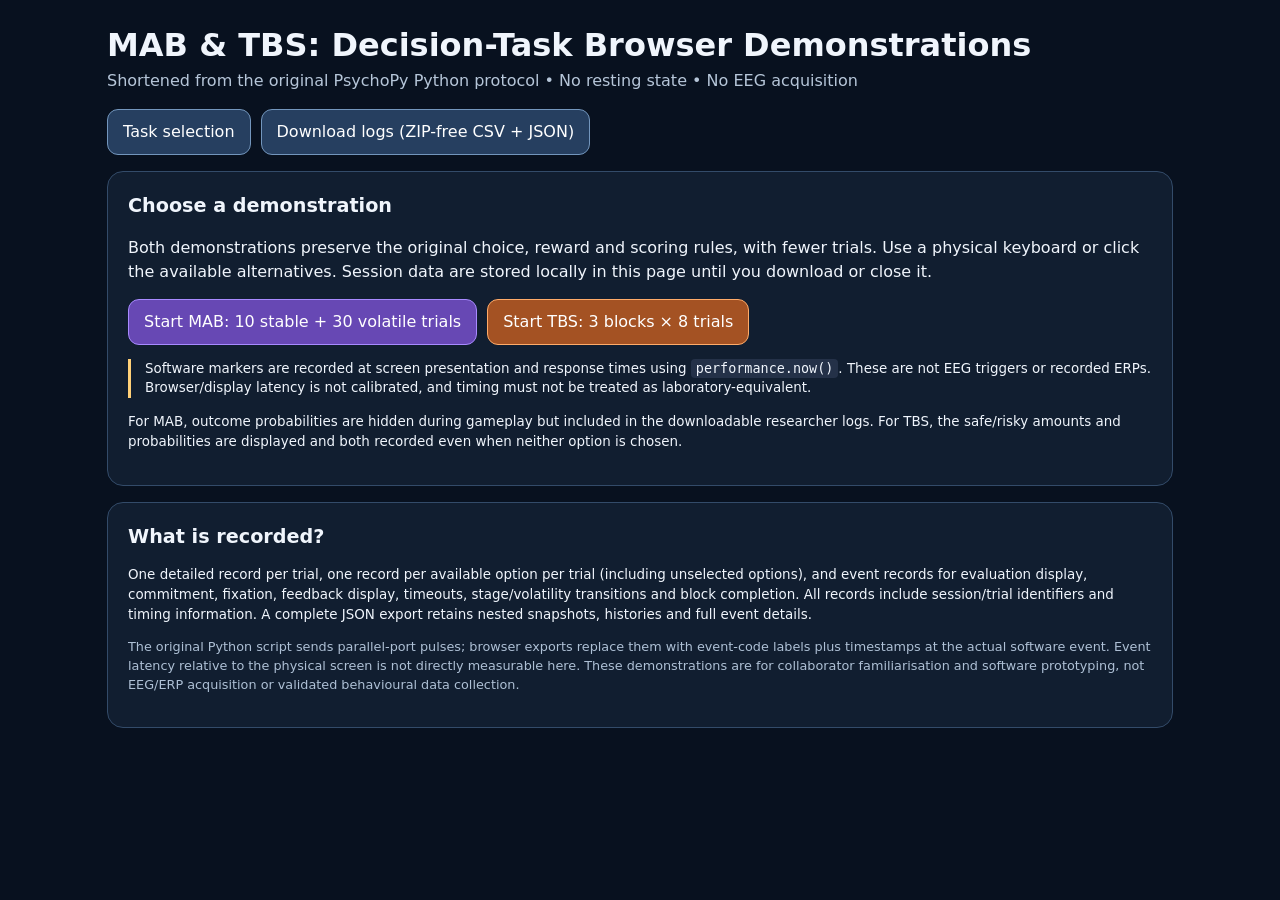
<file: mab_tbs_web_demo/index.html>
<!doctype html><html lang="en"><head><meta charset="utf-8"><meta name="viewport" content="width=device-width, initial-scale=1"><title>MAB + TBS | Decision Task Browser Demos</title><style>
:root{color-scheme:dark;--bg:#08111f;--panel:#111e30;--edge:#334b69;--text:#f0f5fc;--sub:#b6c6d9;--accent:#a88aff;--orange:#ffab69}*{box-sizing:border-box}body{margin:0;font:16px/1.48 system-ui,-apple-system,Segoe UI,sans-serif;background:var(--bg);color:var(--text)}.container{max-width:1110px;margin:0 auto;padding:22px}.header{display:flex;justify-content:space-between;gap:16px;align-items:center;flex-wrap:wrap}.muted{color:var(--sub)}h1{font-size:clamp(1.35rem,3vw,2rem);margin:0}h2{margin:0 0 10px;font-size:1.2rem}.panel{background:var(--panel);border:1px solid var(--edge);border-radius:16px;padding:20px;margin:16px 0}button{font:inherit;border:1px solid #7396bd;background:#263f60;color:#fff;border-radius:11px;padding:10px 15px;cursor:pointer}button:hover:not(:disabled){background:#35577e}button:disabled{opacity:.5;cursor:not-allowed}button.primary{background:#6748b4;border-color:#a88aff}button.orange{background:#a45223;border-color:#ffab69}button.green{background:#1b6a57;border-color:#66cbb3}.actions{display:flex;gap:10px;flex-wrap:wrap;align-items:center}.status{display:grid;grid-template-columns:repeat(auto-fit,minmax(140px,1fr));gap:12px}.metric{padding:12px;border:1px solid #324865;border-radius:10px}.metric strong{display:block;font-size:1.35rem;font-variant-numeric:tabular-nums}.small{font-size:.84rem}.stagebar{display:flex;gap:8px;flex-wrap:wrap;margin:14px 0}.stage{border:1px solid #465a73;border-radius:10px;padding:8px 13px;color:#93a7bf}.stage.active{background:#4a347e;border-color:#c8b1ff;color:white}.taskarea{min-height:330px;display:flex;align-items:center;justify-content:center;text-align:center}.bar{height:22px;background:#26384c;border-radius:10px;overflow:hidden;position:relative}.fill{height:100%;background:#4ba7f2}.targetline{height:3px;background:#f7db83;position:absolute;right:0;top:0;bottom:0;width:2px}.success{color:#7ef1a0}.loss{color:#ff8892}.big{font-size:clamp(2rem,6vw,4rem);font-weight:750}.notice{color:#f3d6a8}code{background:#243148;padding:2px 5px;border-radius:4px}.warn{border-left:3px solid #ffd078;padding-left:14px}.footer{font-size:.8rem;color:#aec0d5}.hidden{display:none!important}@media(max-width:520px){.container{padding:12px}}
/* Outcome histories: fixed ball size and four-column packing at every viewport. */
.mab-display{width:100%;max-width:820px;margin:auto}.arms{width:100%;display:grid;grid-template-columns:repeat(2,minmax(0,1fr));gap:12px 24px;align-items:start;margin:0 auto}.arm-group{min-width:0;display:grid;gap:10px}.arm-group h3{font-size:.9rem;font-weight:600;margin:0;color:var(--sub)}
.arm{cursor:pointer;display:flex;flex-direction:column;align-items:center;background:#0b1627;border:1px solid var(--edge);padding:7px;gap:4px;border-radius:11px}.arm-choice{width:100%;padding:3px 8px;background:transparent;border:1px solid transparent;display:flex;align-items:center;justify-content:space-between;gap:8px;font-size:.88rem}.arm:hover{background:#172a40}.arm-choice:hover:not(:disabled){background:#263f60}.arm-choice:focus-visible,.ball-viewport:focus-visible{outline:2px solid var(--accent);outline-offset:3px}.armname{font-weight:650}.shortcut{color:var(--sub);white-space:nowrap}kbd{font:inherit;font-weight:700;color:var(--text)}
.outcome-history{display:flex;justify-content:center;gap:8px;width:100%}.outcome-container{flex:0 0 81px;color:var(--outcome-color)}.outcome-positive{--outcome-color:#67d69a}.outcome-zero{--outcome-color:#ecd46d}.outcome-negative{--outcome-color:#f17c88}.outcome-label{display:block;font-size:.8rem;font-weight:700;line-height:20px}.ball-viewport{width:81px;height:54px;border:2px solid currentColor;border-top:0;border-radius:0 0 10px 10px;overflow-y:auto;overflow-x:hidden;scrollbar-gutter:stable;scrollbar-width:thin;scrollbar-color:var(--outcome-color) #0b1627;overscroll-behavior:contain}.ball-grid{display:grid;grid-template-columns:repeat(4,10px);grid-auto-rows:10px;gap:3px;width:49px;min-height:100%;padding-block:5px;margin-inline:auto;align-content:end}.outcome-ball{width:10px;height:10px;border-radius:50%;background:var(--outcome-color);box-shadow:inset 0 0 0 1px #ffffff38}
.visual-legend{font-size:.78rem;color:var(--sub);margin:8px 0;line-height:1.4}
/* Rectangle geometry uses one scale; the outline never changes its dimensions. */
.choose{display:grid;width:100%;grid-template-columns:repeat(2,minmax(0,1fr));gap:24px;max-width:760px;margin:auto;align-items:stretch}.option,.option.safe,.option.risky{min-width:0;min-height:0;border:1px solid var(--edge);padding:12px;border-radius:12px;background:#0b1726}.option.safe{--outcome-color:#67d69a}.option.risky{--outcome-color:#f17c88}.option:hover:not(:disabled){background:#172a40}.option:focus-visible{outline:2px solid var(--accent);outline-offset:3px}.option-name{color:var(--outcome-color)}.option strong{font-size:1.1rem}.reward-stage{height:160px;display:flex;align-items:flex-end;justify-content:center;margin:12px 0}.probframe{width:min(90px,100%);margin:0;border:0;background:#050b14;position:relative;flex:none}.probframe::after{content:"";position:absolute;inset:0;border:2px solid var(--outcome-color);pointer-events:none}.probfill{position:absolute;bottom:0;left:0;width:100%;background:var(--outcome-color)}.option-points{font-variant-numeric:tabular-nums}.option .shortcut{display:block;margin-top:4px}
@media(max-width:640px){.arms{grid-template-columns:1fr;max-width:400px}.arm-group{gap:8px}.arm-group+.arm-group{margin-top:4px}}
@media(max-width:520px){.panel{padding:12px}.arms{gap:12px}.arm{padding:7px}.choose{gap:10px}.option,.option.safe,.option.risky{padding:8px}.option strong{font-size:1rem}.option .small{font-size:.78rem}}
</style></head><body><div class="container"><div class="header"><div><h1>MAB &amp; TBS: Decision-Task Browser Demonstrations</h1><div class="muted">Shortened from the original PsychoPy Python protocol • No resting state • No EEG acquisition</div></div><div class="actions"><button id="homeBtn">Task selection</button><button id="downloadBtn">Download logs (ZIP-free CSV + JSON)</button></div></div>
<section id="welcome" class="panel"><h2>Choose a demonstration</h2><p>Both demonstrations preserve the original choice, reward and scoring rules, with fewer trials. Use a physical keyboard or click the available alternatives. Session data are stored locally in this page until you download or close it.</p><div class="actions"><button class="primary" id="startMab">Start MAB: 10 stable + 30 volatile trials</button><button class="orange" id="startTbs">Start TBS: 3 blocks × 8 trials</button></div><p class="small warn">Software markers are recorded at screen presentation and response times using <code>performance.now()</code>. These are not EEG triggers or recorded ERPs. Browser/display latency is not calibrated, and timing must not be treated as laboratory-equivalent.</p><p class="small">For MAB, outcome probabilities are hidden during gameplay but included in the downloadable researcher logs. For TBS, the safe/risky amounts and probabilities are displayed and both recorded even when neither option is chosen.</p></section>
<section id="taskPanel" class="panel hidden"><div class="header"><h2 id="taskTitle"></h2><div class="muted" id="taskProgress"></div></div><div class="status" id="status"></div><div class="stagebar" id="stagebar"><div class="stage" id="phase-eval">Evaluation · option presentation</div><div class="stage" id="phase-commit">Commitment · response</div><div class="stage" id="phase-feed">Feedback · outcome</div></div><div id="taskarea" class="taskarea"></div><div class="actions"><button id="pauseBtn">Pause after this trial</button><button id="exitBtn">End demo</button><span class="muted small" id="timingNote"></span></div></section><section id="finish" class="panel hidden"><h2 id="finishHeading">Demo complete</h2><p id="finishSummary"></p><div class="actions"><button id="finishDownload" class="green">Download full logs</button><button id="finishHome">Back to selection</button></div></section>
<section class="panel small"><h2>What is recorded?</h2><p>One detailed record per trial, one record per available option per trial (including unselected options), and event records for evaluation display, commitment, fixation, feedback display, timeouts, stage/volatility transitions and block completion. All records include session/trial identifiers and timing information. A complete JSON export retains nested snapshots, histories and full event details.</p><p class="footer">The original Python script sends parallel-port pulses; browser exports replace them with event-code labels plus timestamps at the actual software event. Event latency relative to the physical screen is not directly measurable here. These demonstrations are for collaborator familiarisation and software prototyping, not EEG/ERP acquisition or validated behavioural data collection.</p></section></div>
<script>
'use strict';
const by=id=>document.getElementById(id); const sleep=ms=>new Promise(resolve=>setTimeout(resolve,ms));
const clock=()=>performance.now();const iso=()=>new Date().toISOString();
const uid=()=>`demo_${new Date().toISOString().replace(/[^\d]/g,'').slice(0,14)}_${Math.random().toString(36).slice(2,8)}`;
// Seedable, deterministic random generator for reproducible debugging and task-generation snapshots.
function xmur3(str){let h=1779033703^str.length;for(let i=0;i<str.length;i++){h=Math.imul(h^str.charCodeAt(i),3432918353);h=h<<13|h>>>19;}return()=>{h=Math.imul(h^h>>>16,2246822507);h=Math.imul(h^h>>>13,3266489909);return(h^h>>>16)>>>0;};}
function mulberry32(a){return()=>{let t=a+=0x6D2B79F5;t=Math.imul(t^t>>>15,t|1);t^=t+Math.imul(t^t>>>7,t|61);return((t^t>>>14)>>>0)/4294967296;};}
const deep=o=>JSON.parse(JSON.stringify(o));
const configs={MAB:{stable_trials:10,volatile_trials:30,original_stable:50,original_volatile:150,response_timeout_ms:5000,fixation_ms:1000,feedback_ms:1000,intertrial_fixation_ms:1000,miss_penalty:-200,blue_jump_probability:1/16,red_jump_probability:1/4},TBS:{blocks:3,trials_per_block:8,original_blocks:24,response_timeout_ms:5000,fixation_ms:1000,feedback_ms:1000,intertrial_fixation_ms:1000,targets:[595,930,1035,1105],multipliers:[1.1,2.3,3.3,4.2],options:[[{amount:100,prob:90},{amount:265,prob:35}],[{amount:180,prob:60},{amount:260,prob:35}],[{amount:145,prob:75},{amount:245,prob:35}],[{amount:145,prob:55},{amount:350,prob:20}],[{amount:115,prob:90},{amount:240,prob:45}],[{amount:150,prob:60},{amount:190,prob:45}],[{amount:170,prob:75},{amount:245,prob:40}],[{amount:120,prob:80},{amount:210,prob:30}]]}};
const baseArms=[['blue1','blue','3','shade1',[.7,.2,.1],[100,0,-100]],['blue2','blue','1','shade2',[.5,.3,.2],[100,0,-100]],['blue3','blue','2','shade3',[.34,.33,.33],[100,0,-100]],['red1','red','7','shade1',[.5,.3,.2],[200,0,-200]],['red2','red','8','shade2',[.34,.33,.33],[200,0,-200]],['red3','red','9','shade3',[.7,.2,.1],[200,0,-200]]];
let session=null,alive=false,paused=false,pauseRequested=false,runId=0,inputResolver=null,timeoutId=null,requestFrameId=null;let activeTrial=null;
function logEvent(type,detail={},marker=null){if(!session)return null;const evt={session_id:session.id,task:session.task,event_index:session.events.length+1,event:type,marker_code:marker??'',iso_time:iso(),monotonic_ms:Math.round(clock()*1000)/1000,elapsed_session_ms:Math.round((clock()-session.startMono)*1000)/1000,trial_uid:activeTrial?.trial_uid??'',block:activeTrial?.block??'',stage:activeTrial?.stage??'',trial:activeTrial?.trial??'',global_trial:activeTrial?.global_trial??'',...deep(detail)};session.events.push(evt);if(activeTrial)activeTrial.event_sequence.push(evt.event_index);return evt;}
function phase(phaseName){for(let x of ['eval','commit','feed'])by('phase-'+x).classList.toggle('active',x===phaseName)}
function content(html){by('taskarea').innerHTML=html}
function newSession(task){const id=uid();session={id,task,started_at:iso(),startMono:clock(),random_seed:id,config:deep(configs[task]),events:[],trials:[],options:[],blocks:[],completed:false,notes:'Browser software events only; no EEG/ERP acquisition',rng:mulberry32(xmur3(id)())};}
function rnd(){return session.rng()};function pick(a){return a[Math.floor(rnd()*a.length)]}
function screenEvent(markerName,info={},markerCode=null){return logEvent(markerName,info,markerCode)}
function stopInput(){if(timeoutId!==null)clearTimeout(timeoutId);timeoutId=null;if(requestFrameId!==null)cancelAnimationFrame(requestFrameId);requestFrameId=null;if(inputResolver){const resolve=inputResolver;inputResolver=null;resolve({key:null,time:null,cancelled:true});}}
async function waitChoice(keys,ms,onTick){return new Promise(resolve=>{if(!alive){resolve({cancelled:true});return;}const start=clock();let settled=false;function finish(key){if(settled)return;settled=true;document.removeEventListener('keydown',keyDown);if(timeoutId!==null)clearTimeout(timeoutId);timeoutId=null;if(requestFrameId!==null)cancelAnimationFrame(requestFrameId);requestFrameId=null;inputResolver=null;resolve({key,time:clock(),response_ms:key?clock()-start:ms,cancelled:false});}function keyDown(e){if(keys.includes(e.key)){e.preventDefault();finish(e.key);}}document.addEventListener('keydown',keyDown);inputResolver=(v)=>{if(settled)return;settled=true;document.removeEventListener('keydown',keyDown);if(timeoutId!==null)clearTimeout(timeoutId);if(requestFrameId!==null)cancelAnimationFrame(requestFrameId);inputResolver=null;resolve(v)};timeoutId=setTimeout(()=>finish(null),ms);function tick(){if(settled)return;onTick?.(Math.max(0,ms-(clock()-start)));requestFrameId=requestAnimationFrame(tick)}tick();});}
function clickChoice(key){if(inputResolver){/* call the same keydown handler so keyboard and click use identical timestamp processing */document.dispatchEvent(new KeyboardEvent('keydown',{key,bubbles:true}));}}
function createTrial(o){activeTrial={session_id:session.id,task:session.task,trial_uid:`${session.id}_${session.task}_${String(o.global_trial).padStart(3,'0')}`,trial_start_iso:iso(),trial_start_monotonic_ms:clock(),event_sequence:[],...o};return activeTrial;}
function finalizeTrial(t){t.trial_end_iso=iso();t.trial_end_monotonic_ms=clock();t.duration_ms=t.trial_end_monotonic_ms-t.trial_start_monotonic_ms;session.trials.push(deep(t));activeTrial=null;}
function metrics(data){by('status').innerHTML=data.map(x=>`<div class="metric"><span class="small muted">${x[0]}</span><strong>${x[1]}</strong></div>`).join('')}
function taskShell(task){by('welcome').classList.add('hidden');by('finish').classList.add('hidden');by('taskPanel').classList.remove('hidden');by('taskTitle').textContent=task==='MAB'?'Multi-Armed Bandit (MAB)':'Target-Based Sequential (TBS)';by('pauseBtn').textContent='Pause after this trial';by('timingNote').textContent='5-second response limit · keyboard or click';}
function appendOptions(t,arr){for(const opt of arr){session.options.push({session_id:session.id,task:session.task,trial_uid:t.trial_uid,global_trial:t.global_trial,stage:t.stage??'',block:t.block??'',trial:t.trial??'',...deep(opt)});}}
function outcomeSample(probabilities,outcomes){const p=rnd();let acc=0;for(let i=0;i<probabilities.length;i++){acc+=probabilities[i];if(p<acc)return{outcome:outcomes[i],draw:p};}return{outcome:outcomes.at(-1),draw:p};}
// Presentation reads completed records; penalties and unchosen outcomes add no balls.
function mabOutcomeHistory(arm,trials=session.trials){
 const history=Object.fromEntries(arm.outcomes.map(outcome=>[outcome,0]));
 for(const trial of trials){if(trial.task==='MAB'&&trial.selected_option===arm.id&&Object.hasOwn(history,trial.outcome))history[trial.outcome]++;}
 return history;
}
function mabContainers(arm,history){
 return '<div class="outcome-history">'+[1,0,-1].map(sign=>{
  const outcome=arm.outcomes.find(value=>Math.sign(value)===sign),count=history[outcome]||0;
  const kind=sign>0?'positive':sign<0?'negative':'zero',label=sign>0?'+'+outcome:sign<0?'−'+Math.abs(outcome):'0';
  // Explicit rows fill the bottom row first, even when the top row is incomplete.
  const rows=Math.ceil(count/4),balls=Array.from({length:count},(_,i)=>`<span class="outcome-ball" aria-hidden="true" style="grid-row:${rows-Math.floor(i/4)};grid-column:${i%4+1}"></span>`).join('');
  return `<div class="outcome-container outcome-${kind}" data-outcome="${outcome}"><span class="outcome-label">${label}</span><div class="ball-viewport" tabindex="0" role="region" aria-label="${arm.id}: ${label} points, ${count} observed outcomes. Scroll to review history."><div class="ball-grid">${balls}</div></div></div>`;
 }).join('')+'</div>';
}
function mabOptionsMarkup(options,trials=session.trials){
 const magnitude=arm=>Math.max(...arm.outcomes.map(value=>Math.abs(value)));
 const magnitudes=[...new Set(options.map(magnitude))].sort((a,b)=>a-b);
 return '<div class="mab-display"><div class="arms">'+magnitudes.map((reward,index)=>
  `<section class="arm-group" aria-label="${index===0?'Smaller':'Larger'} rewards"><h3>${index===0?'Smaller':'Larger'} rewards · ±${reward} points</h3>`+
  options.filter(arm=>magnitude(arm)===reward).sort((a,b)=>Number(a.key)-Number(b.key)).map(arm=>
   `<div class="arm" data-option="${arm.id}" data-key="${arm.key}" onclick="clickChoice('${arm.key}')"><button class="arm-choice" data-key="${arm.key}"><span class="armname">${arm.id.toUpperCase()}</span><span class="shortcut">Press <kbd>${arm.key}</kbd></span></button>${mabContainers(arm,mabOutcomeHistory(arm,trials))}</div>`
  ).join('')+'</section>'
 ).join('')+'</div><p class="visual-legend">One ball = one observed outcome.</p></div>';
}
function tbsOptionsMarkup(options){
 // Keep a constant scale for the configured reward table, not a separate scale
 // per option. Include current values so an extended table still fits the stage.
 const maxPoints=Math.max(...configs.TBS.options.flat().map(option=>option.amount),...options.map(option=>option.amount));
 const pixelsPerPoint=160/maxPoints;
 return '<div class="choose">'+options.map(option=>{
  const height=option.amount*pixelsPerPoint,percent=option.probability*100;
  return `<button class="option ${option.option_id}" data-key="${option.key}" onclick="clickChoice('${option.key}')"><strong class="option-name">${option.option_id.toUpperCase()}</strong><div class="reward-stage" aria-hidden="true"><div class="probframe" style="height:${height}px" data-points="${option.amount}" data-pixels-per-point="${pixelsPerPoint}"><div class="probfill" style="height:${percent}%"></div></div></div><div class="option-points"><strong>${option.amount} points</strong></div><div class="small">Win chance: ${Number(percent.toFixed(8))}%</div><span class="shortcut">Press <kbd>${option.key}</kbd></span></button>`;
 }).join('')+'</div><p class="visual-legend">Rectangle size = possible points · Filled fraction = win probability.</p>';
}
async function runMAB(token){const cfg=configs.MAB;const arms={};baseArms.forEach(([id,color,key,shade,probs,outs])=>arms[id]={id,color,key,shade,probabilities:[...probs],outcomes:[...outs],history:{[outs[0]]:0,[outs[1]]:0,[outs[2]]:0}});let score=0,misses=0;for(let n=1;n<=cfg.stable_trials+cfg.volatile_trials;n++){if(!alive||token!==runId)return;await checkPause(token);if(!alive||token!==runId)return;const stage=n<=cfg.stable_trials?'stable':'volatile', stageTrial=stage==='stable'?n:n-cfg.stable_trials;let changes={blue:{jump:false,draw:null},red:{jump:false,draw:null}};if(stageTrial===1)logEvent('STAGE_START',{stage_name:stage});if(stage==='volatile'){for(const color of ['blue','red']){const chance=color==='blue'?cfg.blue_jump_probability:cfg.red_jump_probability,draw=rnd(),jump=draw<chance;changes[color]={jump,draw,probability:chance};if(jump){for(const arm of Object.values(arms)){if(arm.color===color){const p=arm.probabilities;arm.probabilities=[p[1],p[0],p[2]];}}}logEvent('VOLATILITY_CHECK',{global_trial:n,color,probability:chance,draw,jump});}}
const remaining=cfg.stable_trials+cfg.volatile_trials-n+1;by('taskProgress').textContent=`${stage.toUpperCase()} · trial ${stageTrial} · overall ${n}/${cfg.stable_trials+cfg.volatile_trials}`;metrics([['Current score',score],['Trials remaining',remaining],['Missed choices',misses],['Stage',stage]]);
const snapshot=Object.values(arms).map(a=>({id:a.id,color:a.color,key:a.key,shade:a.shade,probabilities:[...a.probabilities],outcomes:[...a.outcomes],expected_value:a.probabilities.reduce((sum,p,i)=>sum+p*a.outcomes[i],0),history_before:deep(a.history)}));const t=createTrial({global_trial:n,trial:stageTrial,stage,block:null,phase:'evaluation',score_before:score,score_after:null,miss_count_before:misses,remaining_before:remaining,volatility_checks:deep(changes),available_options:deep(snapshot),selected_option:null,response_time_ms:null,random_draw:null,outcome:null,penalty:0});appendOptions(t,snapshot.map(a=>({option_id:a.id,option_side:a.color,key:a.key,probabilities_json:JSON.stringify(a.probabilities),outcomes_json:JSON.stringify(a.outcomes),expected_value:a.expected_value,history_json:JSON.stringify(a.history_before)})));
content(mabOptionsMarkup(snapshot));
// Open overflowing histories at the bottom of the U; every older row remains scrollable.
for(const viewport of by('taskarea').querySelectorAll('.ball-viewport'))viewport.scrollTop=viewport.scrollHeight;
phase('eval'); // Log once the screen content has been prepared and requested for paint.
await nextPaint();if(!alive||token!==runId)return;const onset=screenEvent('EVALUATION_ONSET', {option_ids:snapshot.map(x=>x.id),all_option_probabilities_in_log:true,score_before:score,remaining_before:remaining},3);t.evaluation_iso=onset.iso_time;t.evaluation_monotonic_ms=onset.monotonic_ms;
let r=await waitChoice(snapshot.map(a=>a.key),cfg.response_timeout_ms,left=>{by('timingNote').textContent=`Time remaining: ${(left/1000).toFixed(1)} s`});if(r.cancelled||!alive||token!==runId)return;
if(r.key){const a=Object.values(arms).find(x=>x.key===r.key);t.selected_option=a.id;t.response_time_ms=r.response_ms;phase('commit');const c=screenEvent('COMMITMENT_RESPONSE',{choice:a.id,key:r.key,response_time_ms:r.response_ms},4);t.commitment_iso=c.iso_time;t.commitment_monotonic_ms=c.monotonic_ms;content('<div class="big">+</div>');await nextPaint();screenEvent('FIXATION_ONSET',{after:'commitment'});await sleep(cfg.fixation_ms);if(!alive||token!==runId)return;const sampled=outcomeSample(a.probabilities,a.outcomes);t.random_draw=sampled.draw;t.outcome=sampled.outcome;t.win=sampled.outcome>0;t.penalty=0;score+=sampled.outcome;a.history[sampled.outcome]++;phase('feed');content(`<div><div class="big ${sampled.outcome>0?'success':sampled.outcome<0?'loss':''}">${sampled.outcome>0?'+':''}${sampled.outcome}</div><div>${a.id.toUpperCase()} · Total score: ${score}</div></div>`);await nextPaint();const f=screenEvent('FEEDBACK_ONSET',{selected:a.id,outcome:sampled.outcome,score_after:score,draw:sampled.draw},6);t.feedback_iso=f.iso_time;t.feedback_monotonic_ms=f.monotonic_ms;await sleep(cfg.feedback_ms);
}else{misses++;t.selected_option='NO_RESPONSE';t.penalty=-200;t.outcome=-200;score-=200;phase('feed');content('<div><div class="big loss">−200</div><div>No response within 5 seconds</div></div>');await nextPaint();screenEvent('NO_RESPONSE_TIMEOUT',{penalty:-200,score_after:score},5);await sleep(cfg.feedback_ms);}
if(!alive||token!==runId)return;content('<div class="big">+</div>');await nextPaint();screenEvent('INTERTRIAL_FIXATION_ONSET');await sleep(cfg.intertrial_fixation_ms);t.score_after=score;t.miss_count_after=misses;t.option_histories_after=deep(Object.fromEntries(Object.values(arms).map(a=>[a.id,a.history])));finalizeTrial(t);
}if(alive&&token===runId)finishTask(`MAB complete: ${cfg.stable_trials} stable and ${cfg.volatile_trials} volatile choices; final score ${score}; missed choices ${misses}.`)}
function nextPaint(){return new Promise(resolve=>requestAnimationFrame(()=>requestAnimationFrame(resolve)));}
async function runTBS(token){const cfg=configs.TBS;let grand=0,met=0;for(let block=1;block<=cfg.blocks;block++){if(!alive||token!==runId)return;await checkPause(token);if(!alive||token!==runId)return;const target=pick(cfg.targets),mult=cfg.multipliers[cfg.targets.indexOf(target)];let points=0,lastWin=false;logEvent('BLOCK_START',{block,target,multiplier:mult});for(let trial=1;trial<=8;trial++){if(!alive||token!==runId)return;await checkPause(token);const global=(block-1)*8+trial;const pairIndex=Math.floor(rnd()*cfg.options.length);const pair=deep(cfg.options[pairIndex]);const safe={option_id:'safe',key:'1',amount:pair[0].amount,probability:pair[0].prob/100,displayed_probability_percent:pair[0].prob,expected_value:pair[0].amount*pair[0].prob/100};const risky={option_id:'risky',key:'9',amount:pair[1].amount,probability:pair[1].prob/100,displayed_probability_percent:pair[1].prob,expected_value:pair[1].amount*pair[1].prob/100};const options=[safe,risky];const remaining=9-trial,gap=Math.max(0,target-points);by('taskProgress').textContent=`Block ${block}/${cfg.blocks} · trial ${trial}/8`;metrics([['Target',target],['Points before choice',points],['Trials including this',remaining],['Final multiplier',`×${mult}`]]);const t=createTrial({global_trial:global,stage:'changing_constraints',block,trial,phase:'evaluation',target,multiplier:mult,option_set_index:pairIndex+1,available_options:deep(options),points_before:points,target_gap_before:target-points,nonnegative_target_gap_before:gap,remaining_trials_including_current:remaining,remaining_trials_after_current:remaining-1,chosen_option:null,response_time_ms:null,random_draw:null,is_win:null,earned_points:0,points_after:null,final_multiplier_applied:false,final_block_score:null,target_met:null});appendOptions(t,options.map(o=>({...o,option_side:o.option_id})));
const progress=Math.max(0,Math.min(100,points/target*100));content(`<div style="width:100%"><div style="max-width:760px;margin:0 auto 18px;text-align:left"><div>Progress: <strong>${points}</strong> / ${target}</div><div class="bar"><div class="fill" style="width:${progress}%"></div><div class="targetline"></div></div><div class="small muted">Target gap: ${target-points} · ${remaining} decision${remaining===1?'':'s'} remaining ${trial===8?`· Final multiplier ×${mult}`:''}</div></div>${tbsOptionsMarkup(options)}</div>`);phase('eval');await nextPaint();if(!alive||token!==runId)return;const e=screenEvent('EVALUATION_ONSET',{block,trial,target,points_before:points,remaining_trials:remaining,options:deep(options)},8);t.evaluation_iso=e.iso_time;t.evaluation_monotonic_ms=e.monotonic_ms;const r=await waitChoice(['1','9'],cfg.response_timeout_ms,left=>{by('timingNote').textContent=`Time remaining: ${(left/1000).toFixed(1)} s`});if(r.cancelled||!alive||token!==runId)return;
let isWin=false;if(r.key){const selected=options.find(o=>o.key===r.key);t.chosen_option=selected.option_id;t.chosen_option_details=deep(selected);t.response_time_ms=r.response_ms;phase('commit');const c=screenEvent('COMMITMENT_RESPONSE',{choice:selected.option_id,key:selected.key,response_time_ms:r.response_ms},9);t.commitment_iso=c.iso_time;t.commitment_monotonic_ms=c.monotonic_ms;content('<div class="big">+</div>');await nextPaint();screenEvent('FIXATION_ONSET',{after:'commitment'});await sleep(cfg.fixation_ms);if(!alive||token!==runId)return;const draw=rnd();isWin=draw<selected.probability;t.random_draw=draw;t.is_win=isWin;t.earned_points=isWin?selected.amount:0;if(isWin)points+=selected.amount;phase('feed');content(`<div><div class="big ${isWin?'success':'loss'}">${isWin?'WIN':'NO GAIN'}</div><div>${isWin?`+${selected.amount} points`:'0 points'} · Current points: ${points}</div></div>`);await nextPaint();const f=screenEvent('FEEDBACK_ONSET',{choice:selected.option_id,is_win:isWin,earned_points:t.earned_points,points_after:points,draw},11);t.feedback_iso=f.iso_time;t.feedback_monotonic_ms=f.monotonic_ms;await sleep(cfg.feedback_ms);
}else{t.chosen_option='NO_RESPONSE';t.is_win=false;t.response_time_ms=cfg.response_timeout_ms;phase('feed');content('<div><div class="big loss">TIMEOUT</div><div>No points awarded</div></div>');await nextPaint();screenEvent('NO_RESPONSE_TIMEOUT',{points_after:points},10);await sleep(cfg.feedback_ms);}
if(!alive||token!==runId)return;content('<div class="big">+</div>');await nextPaint();screenEvent('INTERTRIAL_FIXATION_ONSET');await sleep(cfg.intertrial_fixation_ms);t.points_after=points;lastWin=isWin;if(trial===8){const pointsBeforeMultiplier=points;if(isWin){points*=mult;t.final_multiplier_applied=true;}t.final_block_score=points;t.target_met=points>=target;t.points_after_multiplier=points;t.block_points_before_multiplier=pointsBeforeMultiplier;t.block_outcome='block_complete';logEvent('BLOCK_SUMMARY',{block,target,multiplier:mult,points_before_multiplier:pointsBeforeMultiplier,final_score:points,final_trial_win:isWin,multiplier_applied:isWin,target_met:t.target_met});session.blocks.push({session_id:session.id,block,target,multiplier:mult,score_before_multiplier:pointsBeforeMultiplier,score_after_multiplier:points,final_trial_win:isWin,multiplier_applied:isWin,target_met:t.target_met});grand+=points;if(t.target_met)met++;}finalizeTrial(t);
}if(!alive||token!==runId)return;by('taskProgress').textContent=`Block ${block} summary`;metrics([['Block',block],['Target',target],['Final score',points],['Multiplier applied',lastWin?'Yes':'No']]);phase('feed');content(`<div><h2>End of block ${block}</h2><div class="big ${points>=target?'success':'loss'}">${Math.round(points)}</div><p>${points>=target?'Target met!':'Target not met.'}</p><button id="continueBlock">${block===cfg.blocks?'Complete demo':'Continue to next block'}</button></div>`);await new Promise(resolve=>{by('continueBlock').onclick=resolve;});
}if(alive&&token===runId)finishTask(`TBS complete: ${cfg.blocks} blocks × 8 decisions; target met in ${met}/${cfg.blocks} blocks; combined final scores ${Math.round(grand)}.`)}
async function checkPause(token){if(!pauseRequested)return;paused=true;pauseRequested=false;by('pauseBtn').textContent='Resume';content('<div><h2>Paused between trials</h2><p>No trial data are being recorded during the pause.</p><button id="resumeMid">Resume</button></div>');await new Promise(resolve=>{by('resumeMid').onclick=()=>{paused=false;by('pauseBtn').textContent='Pause after this trial';resolve();};});}
function start(task){stopInput();runId++;alive=true;paused=false;pauseRequested=false;newSession(task);taskShell(task);logEvent('DEMO_START',{shortened:true,protocol:deep(configs[task])});const token=runId;if(task==='MAB')runMAB(token).catch(showError);else runTBS(token).catch(showError);}
function finishTask(message){if(!session)return;alive=false;stopInput();session.completed=true;session.finished_at=iso();logEvent('DEMO_COMPLETED',{trial_count:session.trials.length,option_count:session.options.length});by('taskPanel').classList.add('hidden');by('finish').classList.remove('hidden');by('finishHeading').textContent='Demonstration complete';by('finishSummary').textContent=message+' You can export the complete event, trial, option and block logs.';}
function endTask(){if(!session)return;alive=false;runId++;stopInput();session.finished_at=iso();logEvent('DEMO_ENDED_EARLY',{completed_trials:session.trials.length});by('taskPanel').classList.add('hidden');by('finish').classList.remove('hidden');by('finishHeading').textContent='Demonstration ended';by('finishSummary').textContent=`${session.trials.length} complete trials recorded. Download logs before starting another task.`;}
function showError(e){console.error(e);if(session)logEvent('ERROR',{message:String(e)});endTask();if(by('finishSummary'))by('finishSummary').textContent='An error occurred: '+String(e)+'; existing completed-trial logs can still be exported.'}
function csvEscape(v){if(v===null||v===undefined)return '';const s=typeof v==='object'?JSON.stringify(v):String(v);return /[",\r\n]/.test(s)?'"'+s.replace(/"/g,'""')+'"':s;}
function csv(rows){if(!rows.length)return '';const fields=[...new Set(rows.flatMap(r=>Object.keys(r)))];return fields.join(',')+'\r\n'+rows.map(r=>fields.map(f=>csvEscape(r[f])).join(',')).join('\r\n')+'\r\n'}
function blobDownload(name,data,type){const blob=new Blob([data],{type});const url=URL.createObjectURL(blob),a=document.createElement('a');a.href=url;a.download=name;a.style.display='none';document.body.appendChild(a);a.click();a.remove();setTimeout(()=>URL.revokeObjectURL(url),5000)}
function downloadAll(){if(!session){alert('Start a task first.');return;}const s=session,root=`${s.id}_${s.task}`;const exportS={...s,rng:undefined,startMono:undefined};blobDownload(`${root}_full.json`,JSON.stringify(exportS,null,2),'application/json');blobDownload(`${root}_trials.csv`,csv(s.trials),'text/csv');blobDownload(`${root}_all_options.csv`,csv(s.options),'text/csv');blobDownload(`${root}_events.csv`,csv(s.events),'text/csv');if(s.blocks.length)blobDownload(`${root}_blocks.csv`,csv(s.blocks),'text/csv');}
function goHome(){if(alive&& !confirm('End current demonstration? Any logs not downloaded will be overwritten when starting another task.'))return;if(alive)endTask();by('welcome').classList.remove('hidden');by('taskPanel').classList.add('hidden');by('finish').classList.add('hidden');}
by('startMab').onclick=()=>start('MAB');by('startTbs').onclick=()=>start('TBS');by('homeBtn').onclick=goHome;by('finishHome').onclick=goHome;by('downloadBtn').onclick=downloadAll;by('finishDownload').onclick=downloadAll;by('exitBtn').onclick=endTask;by('pauseBtn').onclick=()=>{if(!alive)return;pauseRequested=!pauseRequested;by('pauseBtn').textContent=pauseRequested?'Cancel pending pause':'Pause after this trial';};
</script></body></html>
</file>
